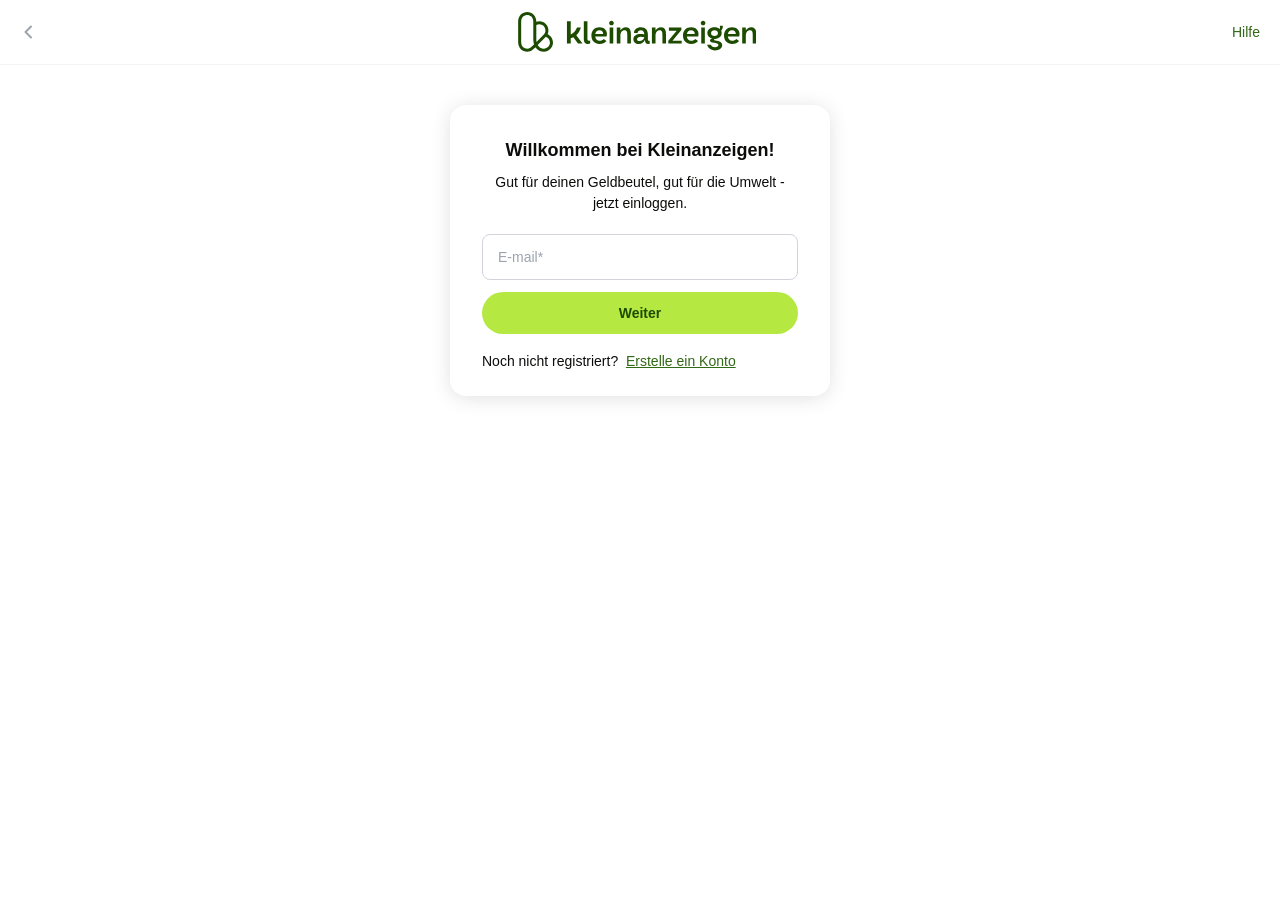
<file: kleinanzeigen-login.html>
<!DOCTYPE html>
<html lang="de">
<head>
  <meta charset="UTF-8" />
  <meta name="viewport" content="width=device-width, initial-scale=1.0" />
  <title>Kleinanzeigen – Einloggen</title>
  <style>
    *, *::before, *::after { box-sizing: border-box; margin: 0; padding: 0; }

    body {
      min-height: 100vh;
      background: #fff;
      display: flex;
      flex-direction: column;
      font-family: "Helvetica Neue", Helvetica, Arial, sans-serif;
    }

    /* Header */
    header {
      display: flex;
      align-items: center;
      justify-content: space-between;
      padding: 12px 20px;
      border-bottom: 1px solid #f3f4f6;
    }

    .btn-back {
      background: none;
      border: none;
      cursor: pointer;
      color: #9ca3af;
      padding: 4px;
      margin-left: -4px;
      display: flex;
      align-items: center;
      transition: color 0.15s;
    }
    .btn-back:hover { color: #4b5563; }

    .logo { height: 40px; display: block; }

    .btn-hilfe {
      background: none;
      border: none;
      cursor: pointer;
      font-family: "Helvetica Neue", Helvetica, Arial, sans-serif;
      font-weight: 400;
      font-size: 14px;
      line-height: 21px;
      color: rgb(50, 105, 22);
      text-decoration: none;
    }
    .btn-hilfe:hover { text-decoration: underline; }

    /* Main */
    main {
      flex: 1;
      display: flex;
      align-items: flex-start;
      justify-content: center;
      padding: 40px 16px 32px;
    }

    .card {
      width: 100%;
      max-width: 380px;
      background: #fff;
      border-radius: 16px;
      padding: 32px 32px 28px;
      box-shadow: 0 2px 20px rgba(0,0,0,0.12);
    }

    h1 {
      font-family: "Helvetica Neue", Helvetica, Arial, sans-serif;
      font-weight: 600;
      font-size: 18px;
      line-height: 27px;
      color: rgb(12, 12, 11);
      text-align: center;
      margin-bottom: 8px;
    }

    .subtitle {
      font-family: "Helvetica Neue", Helvetica, Arial, sans-serif;
      font-weight: 400;
      font-size: 14px;
      line-height: 21px;
      color: rgb(12, 12, 11);
      text-align: center;
      margin-bottom: 20px;
    }

    /* Floating label input */
    .field {
      position: relative;
      margin-bottom: 12px;
    }

    .field input {
      width: 100%;
      border: 1px solid #d1d5db;
      border-radius: 8px;
      padding: 14px 16px;
      font-family: "Helvetica Neue", Helvetica, Arial, sans-serif;
      font-size: 14px;
      color: #1d1d1b;
      outline: none;
      transition: border-color 0.15s;
      background: transparent;
    }

    .field input:focus {
      border-color: #0c0c0b;
    }

    .field label {
      position: absolute;
      left: 12px;
      top: 50%;
      transform: translateY(-50%);
      font-family: "Helvetica Neue", Helvetica, Arial, sans-serif;
      font-size: 14px;
      color: #9ca3af;
      background: #fff;
      padding: 0 4px;
      pointer-events: none;
      transition: top 0.15s, font-size 0.15s, color 0.15s, transform 0.15s;
    }

    .field input:focus + label,
    .field input:not(:placeholder-shown) + label {
      top: 0;
      transform: translateY(-50%);
      font-size: 11px;
      color: #6b7280;
    }

    /* Button */
    .btn-weiter {
      width: 100%;
      border: none;
      border-radius: 9999px;
      padding: 14px;
      background: #B5E941;
      font-family: "Helvetica Neue", Helvetica, Arial, sans-serif;
      font-weight: 600;
      font-size: 14px;
      line-height: 14px;
      color: rgb(29, 75, 0);
      cursor: pointer;
      transition: opacity 0.15s;
    }
    .btn-weiter:hover { opacity: 0.9; }
    .btn-weiter:active { opacity: 0.75; }

    /* Register link */
    .register {
      font-family: "Helvetica Neue", Helvetica, Arial, sans-serif;
      font-weight: 400;
      font-style: normal;
      font-size: 14px;
      line-height: 14px;
      color: rgb(12, 12, 11);
      text-align: left;
      margin-top: 20px;
    }

    .register a {
      font-family: "Helvetica Neue", Helvetica, Arial, sans-serif;
      font-weight: 400;
      font-size: 14px;
      line-height: 14px;
      color: #326916;
      text-decoration: underline;
    }
    .register a:hover { opacity: 0.8; }
  </style>
</head>
<body>

  <header>
    <button class="btn-back" onclick="history.back()">
      <svg width="18" height="18" viewBox="0 0 18 18" fill="none" xmlns="http://www.w3.org/2000/svg">
        <path d="M11 3.5L5.5 9L11 14.5" stroke="currentColor" stroke-width="2" stroke-linecap="round" stroke-linejoin="round"/>
      </svg>
    </button>

    <!-- Inline SVG logo so no external file is needed -->
    <svg class="logo" xmlns="http://www.w3.org/2000/svg" viewBox="0 0 787 132" fill="none">
      <path fill="#1D4B00" d="M85.475 131.213c-17.56 0-26.15-12.255-27.894-14.787-5.183 5.101-13.007 14.787-27.1 14.787-16.275 0-29.995-12.3-29.995-32.242V32.472C.486 12.485 14.228.231 30.48.231c16.253 0 29.994 13.015 29.994 31.938a29.787 29.787 0 0 1 10.001-1.713c16.744 0 29.994 13.727 29.994 30.226 0 4.625-.874 8.739-2.785 12.68 10.618 4.757 17.784 15.462 17.784 27.625 0 16.667-13.457 30.226-29.993 30.226Zm-20.642-22.094c4.313 7.552 11.573 12.018 20.642 12.018 11.024 0 19.997-9.042 19.997-20.15 0-8.788-5.607-16.435-13.674-19.126l-26.966 27.262v-.004ZM30.484 10.306c-9.952 0-19.998 6.854-19.998 22.166v66.5c0 15.311 10.042 22.165 19.998 22.165 7.9 0 12.268-4.018 19.312-11.117l3.12-3.144c-1.61-4.833-2.44-10.197-2.44-15.969v-58.44c0-15.311-10.04-22.166-19.997-22.166l.005.005Zm29.994 32.916v47.69c0 2.7.225 5.269.653 7.688l21.733-21.9c6.314-6.36 7.608-11.003 7.608-16.014 0-10.705-8.537-20.15-19.998-20.15-3.565 0-6.976.924-9.996 2.691v-.005ZM161.462 30.456h12.57v44.011c9.74-4.213 16.446-11.584 20.742-22.954h12.885c-3.561 10.845-8.59 19.267-15.292 25.373l20.425 27.272h-14.873l-15.292-20.53a55.432 55.432 0 0 1-8.59 3.157v17.373h-12.57V30.456h-.005Zm55.725 58.857V30.456h11.943v58.227c0 4.947 1.361 6.424 4.084 6.424 1.573 0 3.037-.317 4.921-1.16v10.216c-2.199.842-4.714 1.472-7.648 1.472-8.068 0-13.305-4.213-13.305-16.318l.005-.004Zm24.982-11.475c0-16.74 10.474-27.798 27.024-27.798 18.433 0 27.97 13.9 22.94 31.168h-37.29c1.05 8.739 5.868 13.899 14.246 13.899 5.553 0 10.79-2.632 13.724-6.003l9.113 6.528c-5.237 5.686-12.782 10.003-23.044 10.003-16.342 0-26.713-11.054-26.713-27.797Zm38.652-5.16c.734-7.58-3.561-12.53-11.836-12.53-8.274 0-12.673 4.42-13.931 12.53h25.767Zm27.673-44.115c4.295 0 7.648 3.37 7.648 7.687 0 4.318-3.353 7.688-7.648 7.688s-7.649-3.37-7.649-7.688c0-4.317 3.354-7.687 7.649-7.687Zm-6.076 22.954h11.944v52.646h-11.944V51.517Zm23.536 0h11.943v9.686c3.457-6.95 9.848-11.163 17.807-11.163 16.866 0 16.865 16.74 16.865 24.64v29.483h-11.943V74.997c0-6.002 0-14.528-9.217-14.528-7.959 0-13.512 7.158-13.512 17.899v25.795h-11.943V51.517Zm105.828 43.59c.839 0 1.884-.104 2.826-.526v9.899c-1.884.843-3.56 1.16-5.656 1.16-6.287 0-9.848-5.056-9.848-12.11v-1.685c-3.457 8.739-10.578 13.795-20.322 13.795-11.105 0-18.019-6.528-18.019-15.689 0-10.632 9.217-17.056 23.986-17.056 4.084 0 8.275.526 11.944 1.368 0-7.791-3.561-13.794-11.525-13.794-5.656 0-9.847 2.736-10.474 8.422h-12.047c.419-11.475 9.532-18.846 22.729-18.846 16.342 0 23.256 10.003 23.256 24.218v17.374c0 2.528 1.361 3.474 3.141 3.474l.009-.004Zm-30.589.947c7.649 0 13.931-4.947 15.924-12.635-3.457-1.16-7.649-1.79-11.417-1.79-8.59 0-12.781 3.158-12.781 8 0 4.214 3.141 6.425 8.274 6.425Zm40.694-44.537h11.943v9.686c3.457-6.95 9.848-11.163 17.808-11.163 16.865 0 16.865 16.74 16.865 24.64v29.483h-11.944V74.997c0-6.002 0-14.528-9.217-14.528-7.959 0-13.512 7.158-13.512 17.899v25.795h-11.943V51.517Zm54.165 43.064 27.551-33.061H497.94V51.517h41.167v7.688l-29.331 35.376h30.377v9.582h-44.101v-9.582Zm48.391-16.739c0-16.739 10.475-27.797 27.024-27.797 18.434 0 27.971 13.899 22.941 31.168h-37.291c1.05 8.739 5.868 13.898 14.246 13.898 5.553 0 10.79-2.632 13.724-6.002l9.113 6.528c-5.237 5.685-12.781 10.003-23.044 10.003-16.342 0-26.713-11.054-26.713-27.798Zm38.652-5.16c.735-7.579-3.56-12.53-11.835-12.53s-12.674 4.421-13.931 12.53h25.766Zm27.673-44.115c4.295 0 7.648 3.37 7.648 7.688 0 4.317-3.353 7.688-7.648 7.688s-7.648-3.37-7.648-7.688c0-4.317 3.353-7.688 7.648-7.688Zm-6.075 22.955h11.943v52.645h-11.943V51.522Zm19.578 56.963h12.466c.942 4.421 5.657 7.687 13.305 7.687 7.017 0 11.416-2.845 11.416-7.266 0-9.794-27.97-4-27.97-14.741 0-3.58 3.141-5.369 7.54-6.737-9.951-1.58-16.342-8.213-16.342-17.794 0-11.584 9.532-19.48 23.778-19.48 7.333 0 13.305 2.106 17.492 5.58 1.046-2.948.735-7.37 0-10.74h9.74c1.045 6.106-.942 12.847-5.237 16.53 1.153 2.315 1.78 5.056 1.78 7.897 0 20.743-25.559 17.898-25.559 21.899 0 5.055 27.235-.317 27.235 17.69 0 10.528-9.847 17.691-23.778 17.691-14.982 0-23.883-8.422-25.875-18.216h.009Zm24.198-29.379c6.81 0 11.313-3.683 11.313-9.264 0-5.581-4.399-9.264-11.313-9.264-6.914 0-11.313 3.683-11.313 9.264 0 5.581 4.503 9.264 11.313 9.264Zm31.342-1.264c0-16.739 10.474-27.797 27.023-27.797 18.434 0 27.971 13.899 22.941 31.168h-37.291c1.05 8.739 5.868 13.898 14.247 13.898 5.552 0 10.789-2.632 13.724-6.002l9.113 6.528c-5.237 5.685-12.782 10.003-23.045 10.003-16.342 0-26.712-11.054-26.712-27.798Zm38.651-5.16c.735-7.579-3.56-12.53-11.835-12.53s-12.674 4.421-13.931 12.53h25.766Zm21.422-21.165h11.944v9.686c3.456-6.95 9.847-11.163 17.807-11.163 16.865 0 16.865 16.74 16.865 24.64v29.483h-11.944V74.997c0-6.002 0-14.528-9.216-14.528-7.96 0-13.512 7.158-13.512 17.899v25.795h-11.944V51.517Z"/>
    </svg>

    <button class="btn-hilfe">Hilfe</button>
  </header>

  <main>
    <div class="card">
      <h1>Willkommen bei Kleinanzeigen!</h1>
      <p class="subtitle">Gut für deinen Geldbeutel, gut für die Umwelt - jetzt einloggen.</p>

      <div class="field">
        <input type="email" id="email" placeholder=" " autocomplete="email" />
        <label for="email">E-mail*</label>
      </div>

      <button class="btn-weiter">Weiter</button>

      <p class="register">
        Noch nicht registriert?&nbsp;
        <a href="#">Erstelle ein Konto</a>
      </p>
    </div>
  </main>

</body>
</html>
</file>
